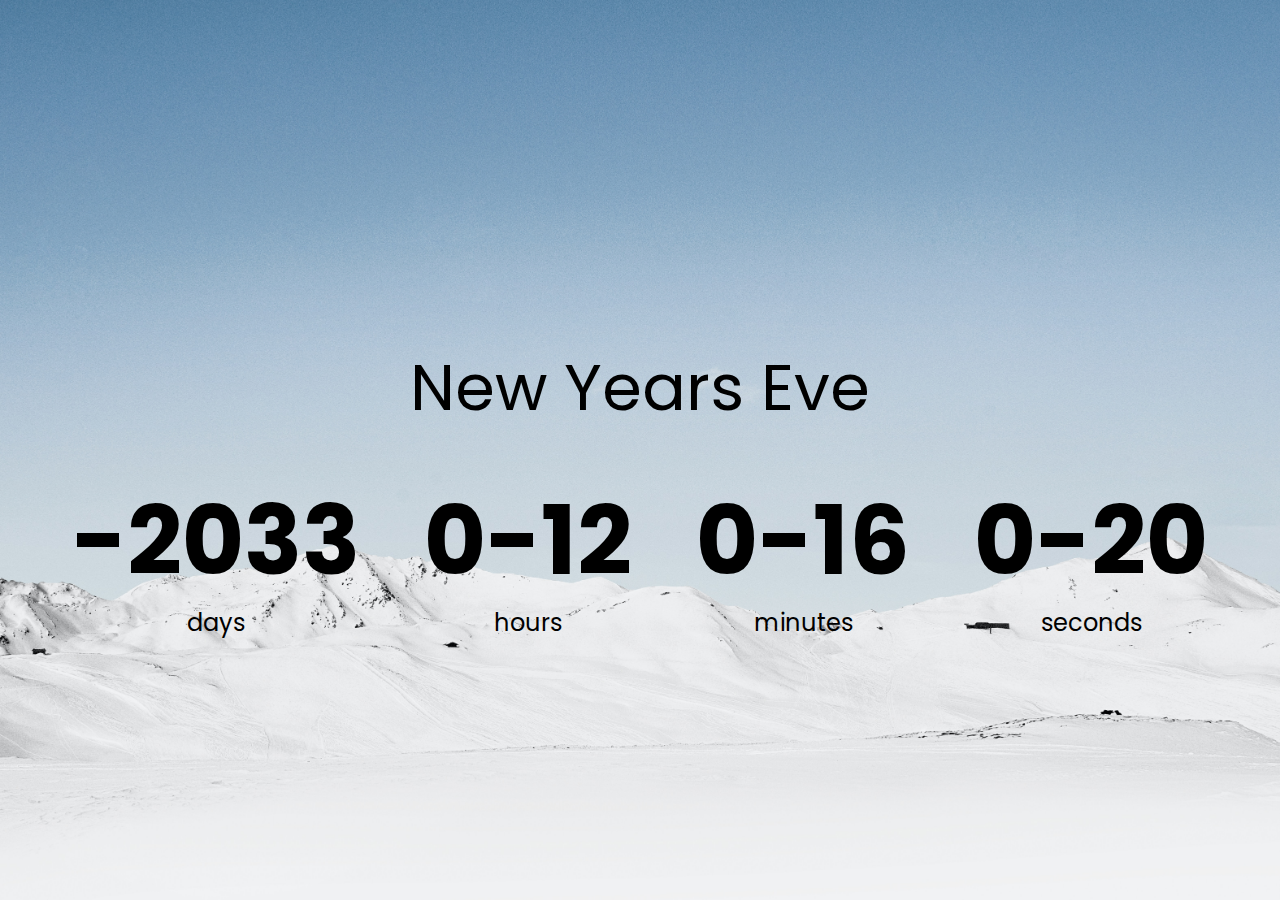
<file: countdown-timer/index.html>
<!DOCTYPE html>
<html>
<head>
	<meta charset="utf-8">
	<meta http-equiv="X-UA-Compatible" content="IE=edge">
	<title>Title</title>
	<link rel="stylesheet" href="style.css">
</head>
<body>
	<h1>New Years Eve</h1>

	<div class="countdown-container">
		<div class="countdown-el days-c">
			<p class="big-text" id="days">0</p>
			<span>days</span>
		</div>
		<div class="countdown-el hours-c">
			<p class="big-text" id="hours">0</p>
			<span>hours</span>
		</div>
		<div class="countdown-el minutes-c">
			<p class="big-text" id="minutes">0</p>
			<span>minutes</span>
		</div>
		<div class="countdown-el seconds-c">
			<p class="big-text" id="seconds">0</p>
			<span>seconds</span>
		</div>
	</div>

	<script src="script.js" charset="utf-8" defer></script>
</body>
</html>
</file>
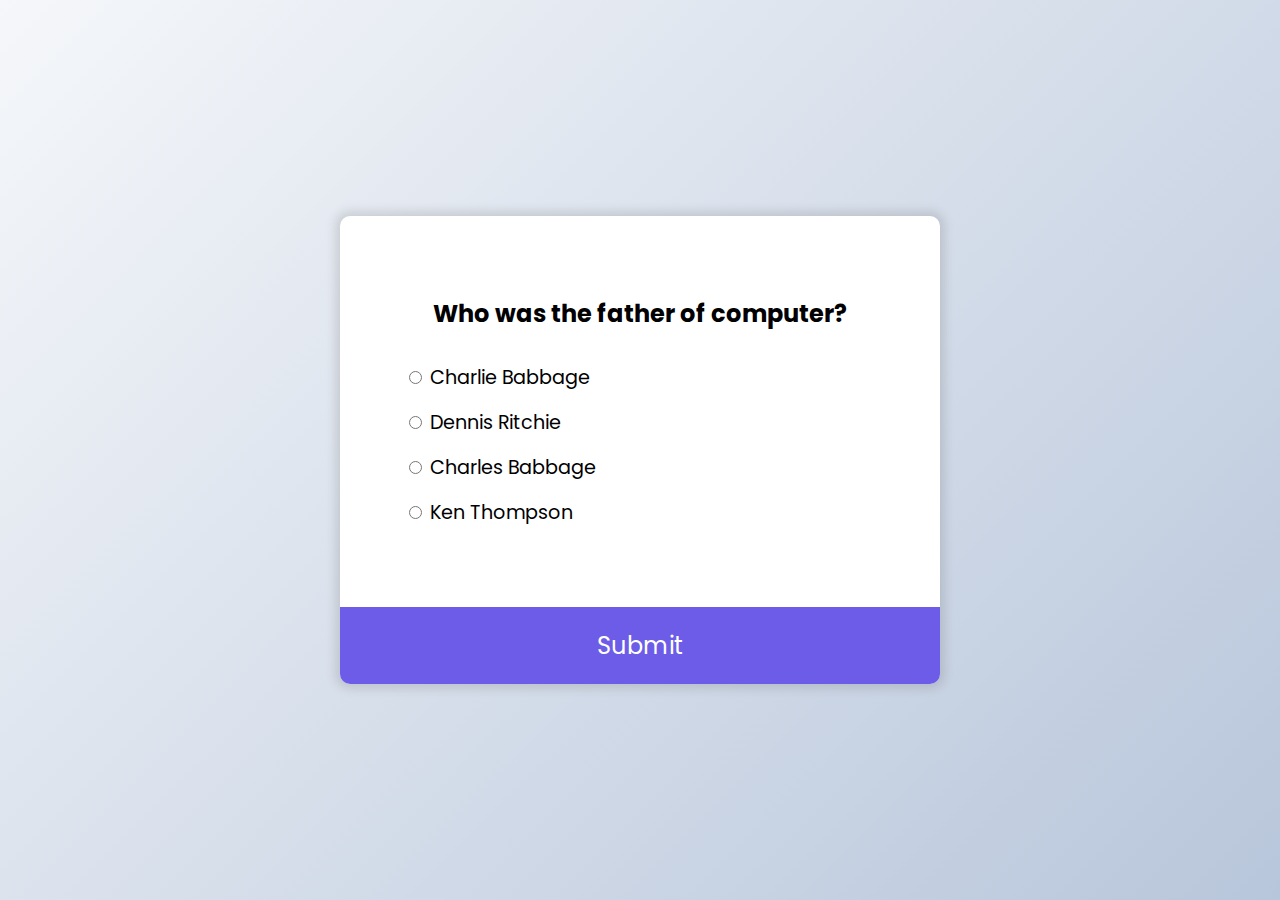
<file: quiz-app/index.html>
<!DOCTYPE html>
<html>
<head>
	<meta charset="utf-8">
	<meta http-equiv="X-UA-Compatible" content="IE=edge">
	<title>Quiz App</title>
	<link rel="stylesheet" href="style.css">
</head>
<body>
	<div class="quiz-container" id="quiz">
		<div class="quiz-header">
			<h2 id="question">Question text</h2>
			<ul>
				<li>
					<input type="radio" id="a" name="answer" class="answer">
					<label id="a_text" for="a">Question</label>
				</li>
				<li>
					<input type="radio" id="b" name="answer" class="answer">
					<label id="b_text" for="b">Question</label>
				</li>
				<li>
					<input type="radio" id="c" name="answer" class="answer">
					<label id="c_text" for="c">Question</label>
				</li>
				<li>
					<input type="radio" id="d" name="answer" class="answer">
					<label id="d_text" for="d">Question</label>
				</li>
			</ul>
		</div>
		<button type="" id="submit">Submit</button>
	</div>
	<script src="script.js" charset="utf-8" defer></script>
</body>
</html>
</file>
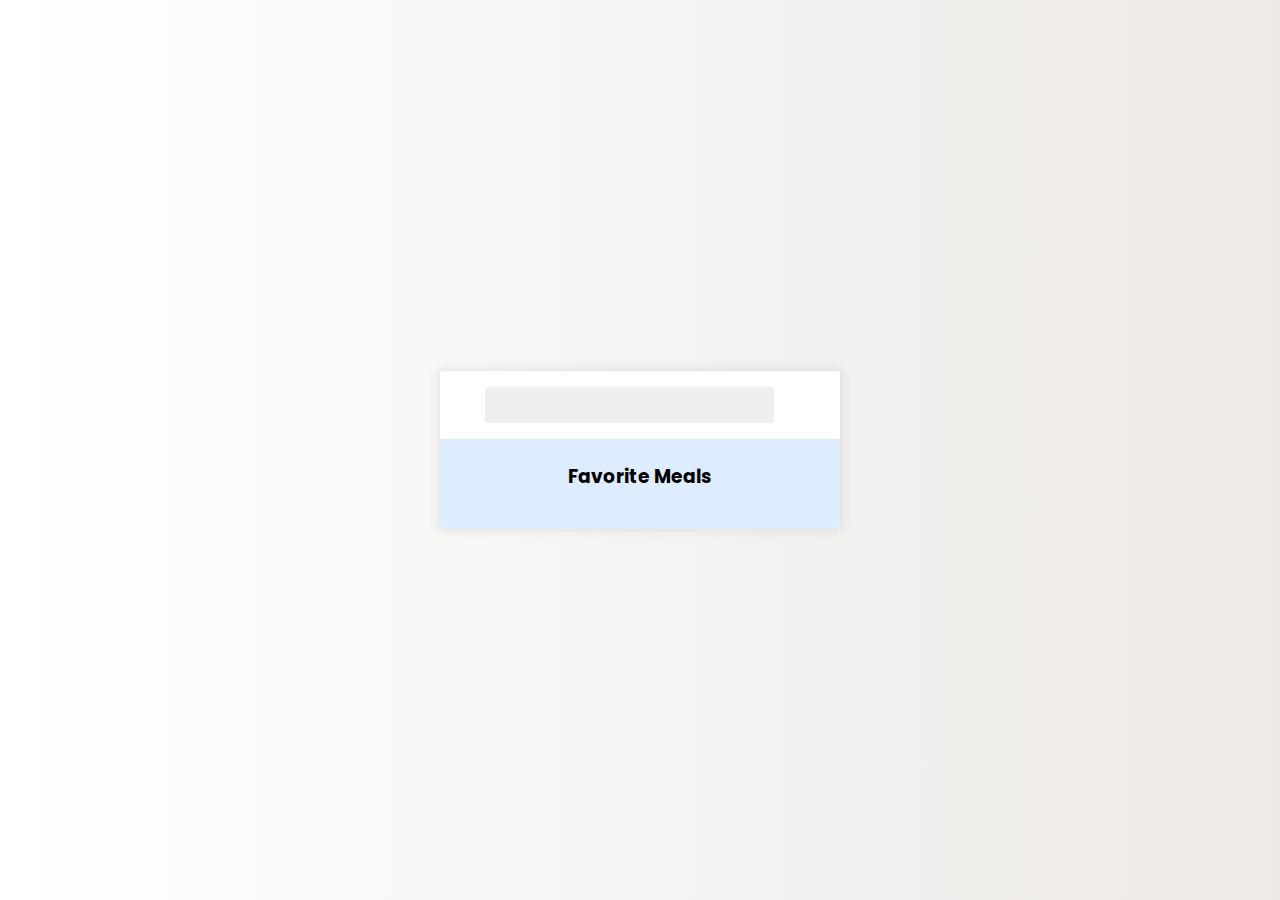
<file: recipe-app/index.html>
<!DOCTYPE html>
<html>
<head>
	<meta charset="utf-8">
	<meta http-equiv="X-UA-Compatible" content="IE=edge">
	<title>Recipes App</title>
	<link rel="stylesheet" href="https://cdnjs.cloudflare.com/ajax/libs/font-awesome/5.14.0/css/all.min.css" integrity="sha512-1PKOgIY59xJ8Co8+NE6FZ+LOAZKjy+KY8iq0G4B3CyeY6wYHN3yt9PW0XpSriVlkMXe40PTKnXrLnZ9+fkDaog==" crossorigin="anonymous" />
	<link rel="stylesheet" href="style.css">
</head>
<body>
	<div class="mobile-container">
		<header>
			<input type="text" id="search-term">
			<button id="search"><i class="fas fa-search"></i></button>
		</header>
		<div class="fav-container">
			<h3>Favorite Meals</h3>
			<ul class="fav-meals" id="fav-meals">
			</ul>
		</div>
		<div class="meals" id="meals"></div>
	</div>

	<div class="popup-container hidden" id="meal-popup">
		<div class="popup">
			<button id="close-popup" class="close-popup"><i class="fas fa-times"></i></button>
			<div class="meal-info" id="meal-info">
			</div>
		</div>
	</div>

	<script src="script.js" charset="utf-8" defer></script>
</body>
</html>
</file>
<file: countdown-timer/style.css>
@import url('https://fonts.googleapis.com/css2?family=Poppins:wght@200;400&display=swap');

* {
	box-sizing: border-box;
}

body {
	background-image: url('img/snow.jpg');
	background-size: cover;
	background-position: center center;
	display: flex;
	flex-direction: column;
	align-items: center;
	justify-content: center;
	min-height: 100vh;
	font-family: 'Poppins', sans-serif;
	margin: 0;
}

h1 {
	font-weight: normal;
	font-size: 4rem;
	margin-top: 5rem;
}

.countdown-container {
	display: flex;
	flex-wrap: wrap;
	align-items: center;
	justify-content: center;
}

.big-text {
	font-weight: bold;
	font-size: 6rem;
	line-height: 1;
	margin: 1rem 2rem;
}

.countdown-el {
	text-align: center;
}

.countdown-el span {
	font-size: 1.5rem;
}
</file>
<file: quiz-app/style.css>
@import url('https://fonts.googleapis.com/css2?family=Poppins:wght@200;400&display=swap');

* {
	box-sizing: border-box;
}

body {
	background-color: #b8c6db;
	background-image: linear-gradient(315deg, #b8c6db 0%, #f5f7fa 100%);
	display: flex;
	align-items: center;
	justify-content: center;
	font-family: 'Poppins', sans-serif;
	margin: 0;
	min-height: 100vh;
}

.quiz-container {
	background-color: white;
	border-radius: 10px;
	box-shadow: 0 0 10px 5px rgba(100, 100, 100, 0.2);
	overflow: hidden;
	width: 600px;
	max-width: 100%;
}

.quiz-header {
	padding: 4rem;
}

h2 {
	padding: 1rem;
	text-align: center;
	margin: 0;
}

ul {
	list-style-type: none;
	padding: 0;
}

ul li {
	font-size: 1.2rem;
	margin: 1rem 0;
}

ul li label {
	cursor: pointer;
}

button {
	background-color: #6c5ce7;
	border: none;
	color: white;
	cursor: pointer;
	display: block;
	font-family: inherit;
	font-size: 1.5rem;
	padding: 1.3rem;
	width: 100%;
}

button:hover {
	background-color: #6154c4;
}

button:focus {
	background-color: #6654C4;
	outline: none;
}
</file>
<file: recipe-app/style.css>
@import url('https://fonts.googleapis.com/css2?family=Poppins:wght@200;400&display=swap');

* {
	box-sizing: border-box;
}

body {
	background: #ECE9E6;
	background: -webkit-linear-gradient(to right, #FFFFFF, #ECE9E6);
	background: linear-gradient(to right, #FFFFFF, #ECE9E6);
	display: flex;
	align-items: center;
	justify-content: center;
	font-family: 'Poppins', sans-serif;
	margin: 0;
	min-height: 100vh;
}

img {
	max-width: 100%;
}

.mobile-container {
	background-color: white;
	box-shadow: 0 0 10px 2px #3333331a;
	border-radius: 3px;
	overflow: hidden;
	width: 400px;
}

header {
	display: flex;
	align-items: center;
	justify-content: center;
	padding: 1rem;
}

header input {
	background-color: #eee;
	border: none;
	border-radius: 3px;
	font-family: inherit;
	padding: 0.5rem 1rem;
}

header button {
	background-color: transparent;
	border: none;
	color: #aaa;
	font-size: 1.5rem;
	margin-left: 10px;
}

.fav-container {
	background-color: #DEECFF;
	padding: 0.25rem 1rem;
	text-align: center;
}

.fav-meals {
	display: flex;
	flex-wrap: wrap;
	justify-content: center;
	list-style-type: none;
	padding: 0;
}

.fav-meals li {
	cursor: pointer;
	position: relative;
	margin: 5px;
	width: 75px;
}

.fav-meals li .clear {
	background-color: transparent;
	border: none;
	cursor: pointer;
	opacity: 0;
	position: absolute;
	top: -0.5rem;
	right: -0.5rem;
	font-size: 1.2rem;
}

.fav-meals li:hover .clear {
	opacity: 1;
}

.fav-meals li img {
	border: 2px solid #ffffff;
	border-radius: 50%;
	box-shadow: 0 0 10px 2px #3333331a;
	object-fit: cover;
	height: 70px;
	width: 70px;
}

.fav-meals li span {
	display: inline-block;
	font-size: 0.9rem;
	white-space: nowrap;
	overflow: hidden;
	text-overflow: ellipsis;
	width: 75px;
}

.meal {
	border-radius: 3px;
	box-shadow: 0 0 10px 2px #3333331a;
	cursor: pointer;
	margin: 1.5rem;
	overflow: hidden;
}

.meal-header {
	position: relative;
}

.meal-header .random {
	position: absolute;
	top: 1rem;
	background-color: #fff;
	padding: 0.25rem 1rem;
	border-top-right-radius: 3px;
	border-bottom-right-radius: 3px;
}

.meal-header img {
	object-fit: cover;
	height: 250px;
	width: 100%;
}

.meal-body {
	display: flex;
	align-items: center;
	justify-content: space-between;
	padding: 1rem;
}

.meal-body h4 {
	margin: 0;
}

.meal-body .fav-btn {
	border: none;
	background-color: transparent;
	color: rgb(197, 188, 188);
	cursor: pointer;
	font-size: 1.2rem;
}

.meal-body .fav-btn.active {
	color: rebeccapurple;
}

.popup-container {
	background-color: rgba(0, 0, 0, 0.5);
	display: flex;
	align-items: center;
	justify-content: center;
	position: fixed;
	left: 0;
	right: 0;
	top: 0;
	bottom: 0;
}

.popup-container.hidden {
	opacity: 0;
	pointer-events: none;
}

.popup {
	background-color: #fff;
	border-radius: 5px;
	padding: 0 2rem;
	position: relative;
	overflow: auto;
	max-height: 100vh;
	max-width: 800px;
	width: 100%;
}

.popup .close-popup {
	background-color: transparent;
	border: none;
	cursor: pointer;
	font-size: 1.5rem;
	position: absolute;
	top: 1rem;
	right: 1rem;
}

.meal-info h1 {
	text-align: center;
}
</file>
